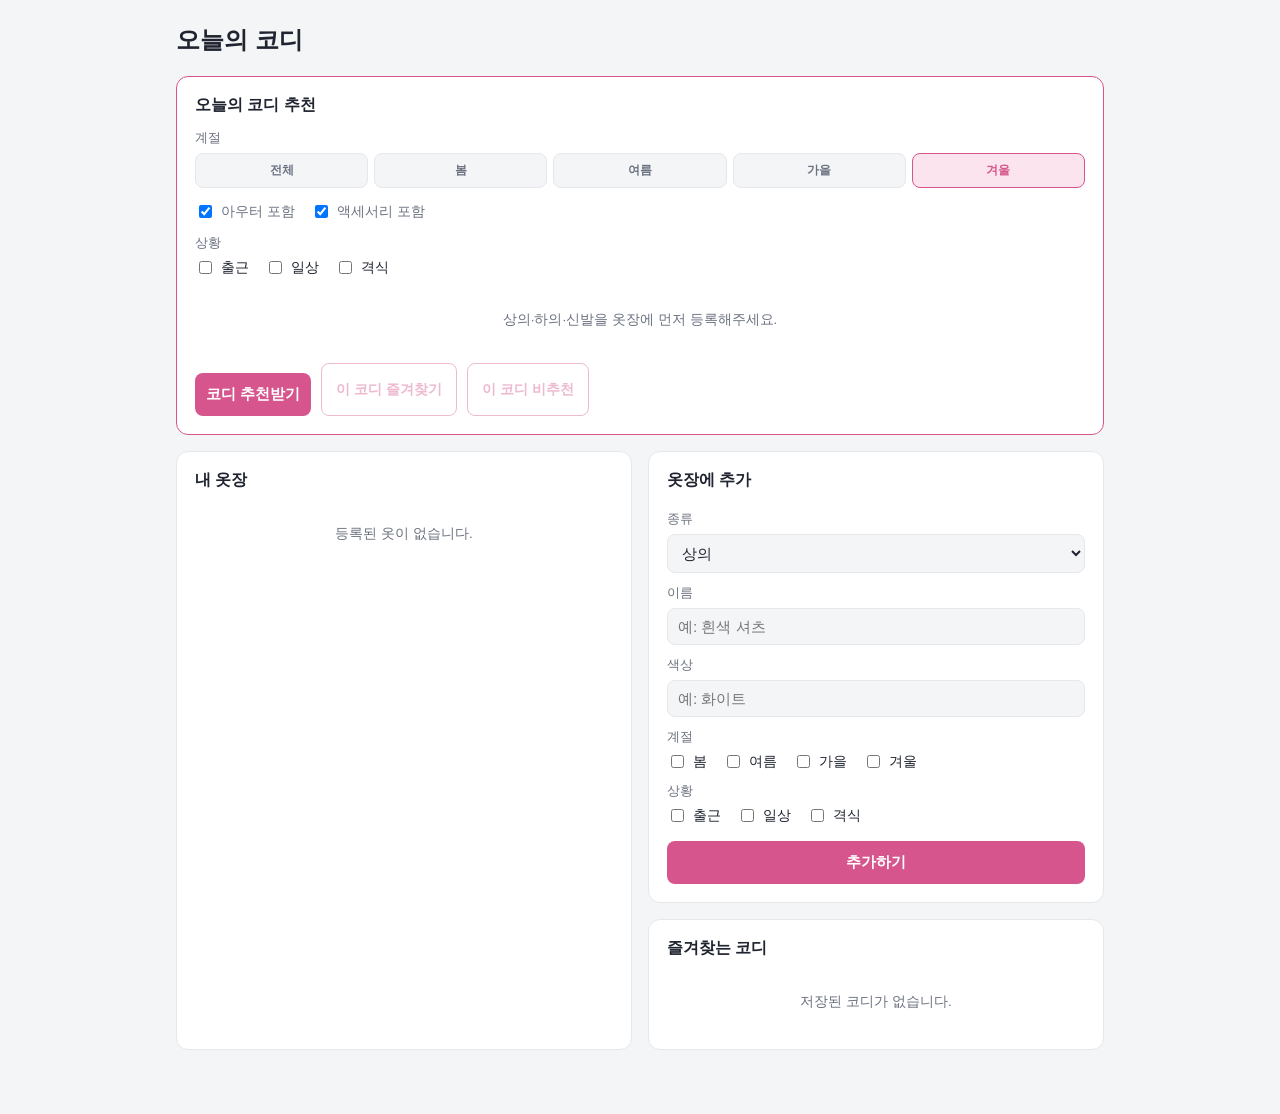
<file: index.html>
<!DOCTYPE html>
<html lang="ko">
<head>
<meta charset="UTF-8">
<meta name="viewport" content="width=device-width, initial-scale=1.0">
<title>오늘의 코디</title>
<link rel="stylesheet" href="style.css">
</head>
<body>
<div class="app">
  <header class="app-header">
    <h1>오늘의 코디</h1>
  </header>

  <section class="panel recommend-panel">
    <h2>오늘의 코디 추천</h2>
    <label class="field-label">계절</label>
    <div class="segmented" id="seasonFilter">
      <button type="button" class="segmented-btn" data-value="전체">전체</button>
      <button type="button" class="segmented-btn" data-value="봄">봄</button>
      <button type="button" class="segmented-btn" data-value="여름">여름</button>
      <button type="button" class="segmented-btn" data-value="가을">가을</button>
      <button type="button" class="segmented-btn" data-value="겨울">겨울</button>
    </div>
    <div class="include-toggles">
      <label><input type="checkbox" id="includeOuter" checked> 아우터 포함</label>
      <label><input type="checkbox" id="includeAccessory" checked> 액세서리 포함</label>
    </div>
    <label class="field-label">상황</label>
    <div class="checkbox-group recommend-situations" id="situationFilter">
      <label><input type="checkbox" value="출근"> 출근</label>
      <label><input type="checkbox" value="일상"> 일상</label>
      <label><input type="checkbox" value="격식"> 격식</label>
    </div>
    <div id="outfitResult" class="outfit-result">
      <p class="empty-msg">상의·하의·신발을 옷장에 먼저 등록해주세요.</p>
    </div>
    <div class="recommend-actions">
      <button type="button" id="recommendBtn" class="submit-btn">코디 추천받기</button>
      <button type="button" id="saveFavoriteBtn" class="ghost-btn" disabled>이 코디 즐겨찾기</button>
      <button type="button" id="dislikeOutfitBtn" class="ghost-btn" disabled>이 코디 비추천</button>
    </div>
  </section>

  <section class="main-grid">
    <div class="panel">
      <h2>옷장에 추가</h2>
      <form id="itemForm" class="item-form">
        <label for="itemCategory">종류</label>
        <select id="itemCategory">
          <option value="상의">상의</option>
          <option value="하의">하의</option>
          <option value="아우터">아우터</option>
          <option value="신발">신발</option>
          <option value="액세서리">액세서리</option>
        </select>

        <label for="itemName">이름</label>
        <input type="text" id="itemName" placeholder="예: 흰색 셔츠" required>

        <label for="itemColor">색상</label>
        <input type="text" id="itemColor" placeholder="예: 화이트">

        <label>계절</label>
        <div class="checkbox-group" id="itemSeasons">
          <label><input type="checkbox" value="봄"> 봄</label>
          <label><input type="checkbox" value="여름"> 여름</label>
          <label><input type="checkbox" value="가을"> 가을</label>
          <label><input type="checkbox" value="겨울"> 겨울</label>
        </div>

        <label>상황</label>
        <div class="checkbox-group" id="itemSituations">
          <label><input type="checkbox" value="출근"> 출근</label>
          <label><input type="checkbox" value="일상"> 일상</label>
          <label><input type="checkbox" value="격식"> 격식</label>
        </div>

        <div class="item-form-actions">
          <button type="submit" class="submit-btn" id="itemSubmitBtn">추가하기</button>
          <button type="button" class="ghost-btn hidden" id="itemCancelBtn">취소</button>
        </div>
      </form>
    </div>

    <div class="panel">
      <h2>내 옷장</h2>
      <div id="closetList" class="closet-list">
        <p class="empty-msg" id="closetEmptyMsg">등록된 옷이 없습니다.</p>
      </div>
    </div>

    <div class="panel">
      <h2>즐겨찾는 코디</h2>
      <ul id="favoriteList" class="favorite-list">
        <li class="empty-msg" id="favoriteEmptyMsg">저장된 코디가 없습니다.</li>
      </ul>
    </div>
  </section>
</div>

<script src="app.js"></script>
</body>
</html>
</file>
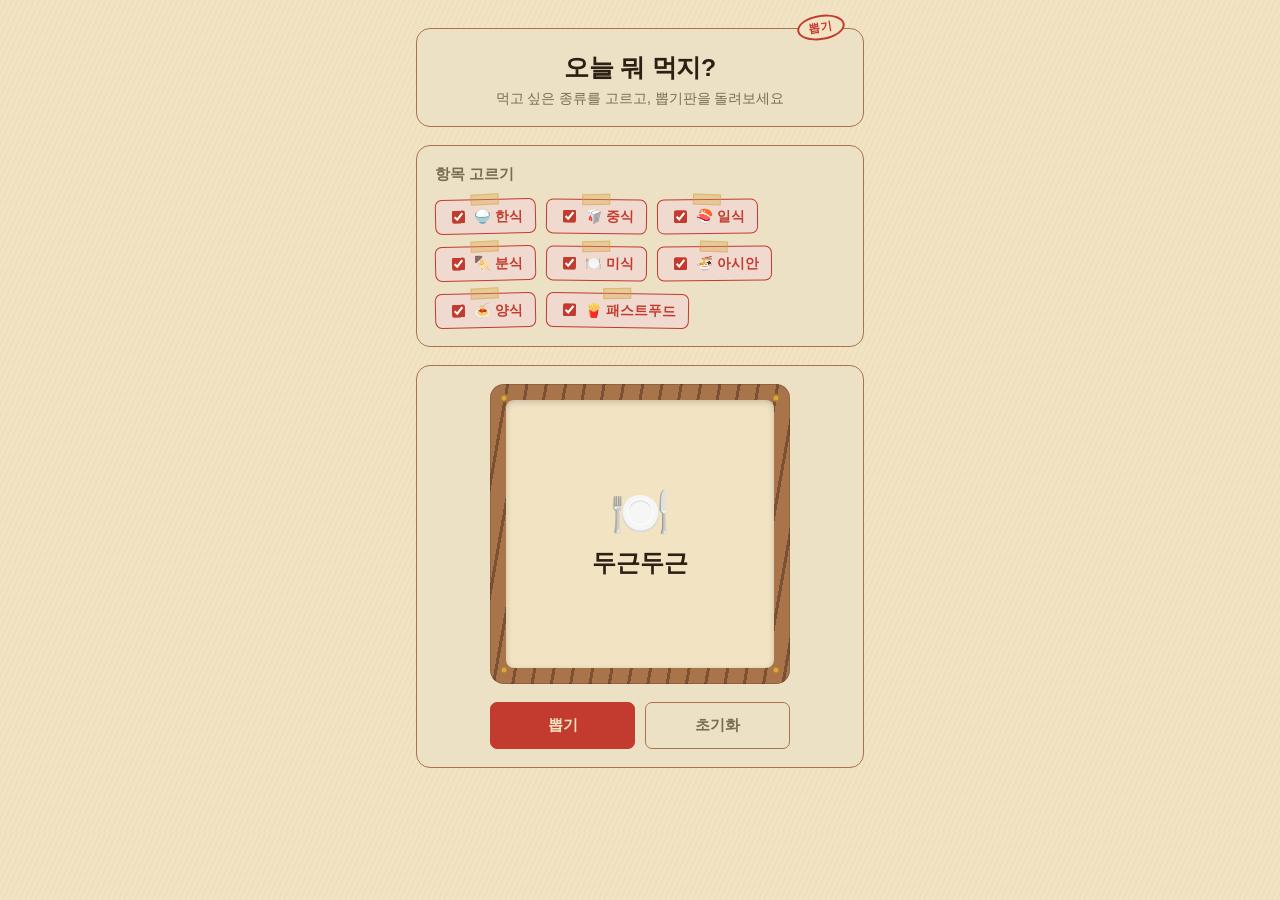
<file: meal-picker/index.html>
<!DOCTYPE html>
<html lang="ko">
<head>
<meta charset="UTF-8">
<meta name="viewport" content="width=device-width, initial-scale=1.0">
<title>오늘 뭐 먹지? · 식사 뽑기판</title>
<link rel="stylesheet" href="style.css">
</head>
<body>
<div class="app">
  <header class="stall-sign">
    <span class="sign-stamp">뽑기</span>
    <h1>오늘 뭐 먹지?</h1>
    <p class="subtitle">먹고 싶은 종류를 고르고, 뽑기판을 돌려보세요</p>
  </header>

  <section class="panel tag-panel">
    <h2>항목 고르기</h2>
    <div class="checkbox-group category-group" id="categoryList"></div>
  </section>

  <section class="panel crate-panel">
    <div class="crate" id="rouletteBox">
      <div class="crate-nail tl"></div>
      <div class="crate-nail tr"></div>
      <div class="crate-nail bl"></div>
      <div class="crate-nail br"></div>
      <div class="slip">
        <span class="roulette-emoji" id="rouletteEmoji">🍽️</span>
        <span class="roulette-text" id="rouletteText">두근두근</span>
      </div>
      <div class="stamp-mark" id="stampMark">당첨</div>
    </div>
    <div class="roulette-actions">
      <button type="button" id="spinBtn" class="submit-btn">뽑기</button>
      <button type="button" id="resetBtn" class="ghost-btn">초기화</button>
    </div>
  </section>
</div>
<script src="app.js"></script>
</body>
</html>
</file>
<file: style.css>
:root {
  --bg: #f4f5f7;
  --panel: #ffffff;
  --text: #1f2430;
  --muted: #6b7280;
  --border: #e5e7eb;
  --accent: #d6558c;
  --accent-soft: #fbe4ee;
  --radius: 12px;
}

@media (prefers-color-scheme: dark) {
  :root {
    --bg: #14161c;
    --panel: #1e212a;
    --text: #eceef2;
    --muted: #9aa2b1;
    --border: #2c313d;
    --accent: #ec7fac;
    --accent-soft: #3a2430;
  }
}

* { box-sizing: border-box; }

body {
  margin: 0;
  font-family: "Pretendard", "Malgun Gothic", -apple-system, BlinkMacSystemFont, sans-serif;
  background: var(--bg);
  color: var(--text);
}

.app {
  max-width: 960px;
  margin: 0 auto;
  padding: 24px 16px 64px;
}

.app-header {
  margin-bottom: 20px;
}

.app-header h1 {
  font-size: 1.5rem;
  margin: 0;
}

.panel {
  background: var(--panel);
  border: 1px solid var(--border);
  border-radius: var(--radius);
  padding: 18px;
}

.panel h2 {
  font-size: 1rem;
  margin: 0 0 14px;
}

.recommend-panel {
  margin-bottom: 16px;
  border: 1px solid var(--accent);
}

.field-label {
  display: block;
  font-size: 0.8rem;
  color: var(--muted);
  margin-bottom: 6px;
}

.recommend-panel .segmented {
  margin-bottom: 14px;
}

.include-toggles {
  display: flex;
  gap: 16px;
  font-size: 0.85rem;
  color: var(--muted);
  margin-bottom: 14px;
}

.include-toggles label {
  display: flex;
  align-items: center;
  gap: 6px;
}

.recommend-situations {
  margin-bottom: 14px;
}

.outfit-result {
  display: grid;
  grid-template-columns: repeat(auto-fit, minmax(150px, 1fr));
  gap: 10px;
  margin-bottom: 14px;
}

.outfit-slot {
  border: 1px solid var(--border);
  border-radius: 10px;
  padding: 12px;
  background: var(--bg);
}

.outfit-slot-category {
  font-size: 0.75rem;
  color: var(--muted);
  margin-bottom: 6px;
}

.outfit-slot-name {
  font-weight: 700;
  font-size: 0.95rem;
  margin-bottom: 4px;
}

.outfit-slot-color {
  display: inline-flex;
  align-items: center;
  gap: 6px;
  font-size: 0.78rem;
  color: var(--muted);
}

.color-dot {
  width: 10px;
  height: 10px;
  border-radius: 50%;
  background: var(--accent);
  border: 1px solid var(--border);
  flex: none;
}

.recommend-actions {
  display: flex;
  gap: 10px;
  flex-wrap: wrap;
}

.main-grid {
  display: grid;
  grid-template-columns: 1fr 1fr;
  gap: 16px;
}

.main-grid .panel:nth-child(2) {
  grid-row: 1 / 3;
}

@media (max-width: 720px) {
  .main-grid {
    grid-template-columns: 1fr;
  }
  .main-grid .panel:nth-child(2) {
    grid-row: auto;
  }
}

.item-form {
  display: flex;
  flex-direction: column;
  gap: 6px;
}

.item-form label {
  font-size: 0.8rem;
  color: var(--muted);
  margin-top: 6px;
}

.item-form input,
.item-form select {
  border: 1px solid var(--border);
  background: var(--bg);
  color: var(--text);
  border-radius: 8px;
  padding: 9px 10px;
  font-size: 0.95rem;
}

.checkbox-group {
  display: flex;
  flex-wrap: wrap;
  gap: 10px 16px;
  font-size: 0.88rem;
}

.checkbox-group label {
  display: flex;
  align-items: center;
  gap: 6px;
  margin-top: 0;
  color: var(--text);
  font-size: 0.88rem;
}

.segmented {
  display: flex;
  gap: 6px;
}

.segmented-btn {
  flex: 1;
  padding: 8px 4px;
  border-radius: 8px;
  border: 1px solid var(--border);
  background: var(--bg);
  color: var(--muted);
  cursor: pointer;
  font-size: 0.78rem;
  font-weight: 600;
}

.segmented-btn.active {
  background: var(--accent-soft);
  color: var(--accent);
  border-color: var(--accent);
}

.item-tags {
  display: flex;
  flex-wrap: wrap;
  gap: 4px;
  margin-top: 4px;
}

.item-tag {
  font-size: 0.68rem;
  color: var(--accent);
  background: var(--accent-soft);
  border-radius: 10px;
  padding: 2px 8px;
}

.item-form-actions {
  display: flex;
  gap: 8px;
  margin-top: 10px;
}

.item-form-actions .submit-btn {
  margin-top: 0;
  flex: 1;
}

.hidden {
  display: none;
}

.submit-btn {
  margin-top: 10px;
  padding: 11px;
  border: none;
  border-radius: 8px;
  background: var(--accent);
  color: #fff;
  font-weight: 700;
  font-size: 0.95rem;
  cursor: pointer;
}
.submit-btn:hover { opacity: 0.9; }
.submit-btn:disabled { opacity: 0.5; cursor: not-allowed; }

.ghost-btn {
  padding: 11px 14px;
  border: 1px solid var(--accent);
  border-radius: 8px;
  background: transparent;
  color: var(--accent);
  font-weight: 700;
  font-size: 0.9rem;
  cursor: pointer;
}
.ghost-btn:hover { background: var(--accent-soft); }
.ghost-btn:disabled {
  opacity: 0.4;
  cursor: not-allowed;
  background: transparent;
}

.closet-list {
  display: flex;
  flex-direction: column;
  gap: 14px;
  max-height: 480px;
  overflow-y: auto;
}

.closet-group-title {
  font-size: 0.8rem;
  font-weight: 700;
  color: var(--muted);
  margin: 0 0 8px;
}

.closet-chips {
  display: flex;
  flex-wrap: wrap;
  gap: 8px;
}

.closet-chip {
  display: flex;
  flex-direction: column;
  align-items: flex-start;
  gap: 4px;
  border: 1px solid var(--border);
  border-radius: 14px;
  padding: 8px 12px;
  font-size: 0.82rem;
  background: var(--bg);
}

.closet-chip-top {
  display: flex;
  align-items: center;
  gap: 8px;
}

.closet-chip-name { font-weight: 600; }
.closet-chip-color { color: var(--muted); font-size: 0.75rem; }

.chip-delete {
  border: none;
  background: transparent;
  color: var(--muted);
  cursor: pointer;
  font-size: 0.85rem;
  line-height: 1;
  padding: 2px 4px;
  border-radius: 50%;
}
.chip-delete:hover { color: var(--accent); }

.favorite-list {
  list-style: none;
  margin: 0;
  padding: 0;
  display: flex;
  flex-direction: column;
  gap: 8px;
  max-height: 480px;
  overflow-y: auto;
}

.favorite-item {
  border: 1px solid var(--border);
  border-radius: 8px;
  padding: 10px;
}

.favorite-item-top {
  display: flex;
  justify-content: space-between;
  align-items: flex-start;
  gap: 8px;
  margin-bottom: 6px;
}

.favorite-item-date {
  font-size: 0.72rem;
  color: var(--muted);
}

.favorite-item-names {
  font-size: 0.85rem;
  line-height: 1.5;
}

.empty-msg {
  color: var(--muted);
  font-size: 0.85rem;
  text-align: center;
  padding: 20px 0;
  margin: 0;
}
</file>
<file: meal-picker/style.css>
:root {
  --paper: #f2e3c2;
  --paper-soft: #ece0c5;
  --ink: #2b2013;
  --muted: #7a6c50;
  --wood: #a9744a;
  --wood-deep: #7a5133;
  --red: #c23b2e;
  --red-soft: #f0d9ce;
  --green: #1f6f54;
  --green-soft: #dbe9dc;
  --gold: #d9a441;
  --radius-tag: 7px;
  --radius-box: 14px;
}

@media (prefers-color-scheme: dark) {
  :root {
    --paper: #1c160f;
    --paper-soft: #241c12;
    --ink: #f2e3c2;
    --muted: #a8987a;
    --wood: #6b4a2c;
    --wood-deep: #43301d;
    --red: #e2584a;
    --red-soft: #3a231e;
    --green: #35a17e;
    --green-soft: #1c2f26;
    --gold: #e6b957;
  }
}

:root[data-theme="dark"] {
  --paper: #1c160f;
  --paper-soft: #241c12;
  --ink: #f2e3c2;
  --muted: #a8987a;
  --wood: #6b4a2c;
  --wood-deep: #43301d;
  --red: #e2584a;
  --red-soft: #3a231e;
  --green: #35a17e;
  --green-soft: #1c2f26;
  --gold: #e6b957;
}

:root[data-theme="light"] {
  --paper: #f2e3c2;
  --paper-soft: #ece0c5;
  --ink: #2b2013;
  --muted: #7a6c50;
  --wood: #a9744a;
  --wood-deep: #7a5133;
  --red: #c23b2e;
  --red-soft: #f0d9ce;
  --green: #1f6f54;
  --green-soft: #dbe9dc;
  --gold: #d9a441;
}

* { box-sizing: border-box; }

body {
  margin: 0;
  font-family: "Pretendard", "Apple SD Gothic Neo", "Malgun Gothic", -apple-system, BlinkMacSystemFont, sans-serif;
  background:
    repeating-linear-gradient(115deg, rgba(0,0,0,0.015) 0 2px, transparent 2px 5px),
    var(--paper);
  color: var(--ink);
}

.app {
  max-width: 480px;
  margin: 0 auto;
  padding: 28px 16px 64px;
  display: flex;
  flex-direction: column;
  gap: 18px;
}

.stall-sign {
  position: relative;
  text-align: center;
  padding: 22px 20px 18px;
  background: var(--paper-soft);
  border: 1px solid var(--wood);
  border-radius: var(--radius-box);
}

.sign-stamp {
  position: absolute;
  top: -14px;
  right: 18px;
  transform: rotate(-9deg);
  border: 2px solid var(--red);
  color: var(--red);
  font-weight: 800;
  font-size: 0.72rem;
  letter-spacing: 0.08em;
  padding: 3px 9px;
  border-radius: 50%;
  background: var(--paper);
}

.stall-sign h1 {
  font-size: 1.55rem;
  font-weight: 800;
  margin: 0 0 6px;
  text-wrap: balance;
  letter-spacing: -0.01em;
}

.subtitle {
  margin: 0;
  color: var(--muted);
  font-size: 0.86rem;
}

.panel {
  background: var(--paper-soft);
  border: 1px solid var(--wood);
  border-radius: var(--radius-box);
  padding: 18px;
}

.panel h2 {
  font-size: 0.95rem;
  font-weight: 700;
  margin: 0 0 14px;
  color: var(--muted);
}

.checkbox-group {
  display: flex;
  flex-wrap: wrap;
  gap: 12px 10px;
}

.category-group label {
  position: relative;
  display: flex;
  align-items: center;
  gap: 6px;
  padding: 7px 12px;
  font-size: 0.86rem;
  font-weight: 600;
  background: var(--paper);
  border: 1.5px solid var(--wood);
  border-radius: var(--radius-tag);
  cursor: pointer;
  user-select: none;
}

.category-group label::before {
  content: "";
  position: absolute;
  top: -6px;
  left: 50%;
  width: 26px;
  height: 9px;
  transform: translateX(-50%) rotate(-2deg);
  background: rgba(217, 164, 65, 0.35);
  border: 1px solid rgba(217, 164, 65, 0.5);
}

.category-group label:nth-child(3n)::before { transform: translateX(-50%) rotate(3deg); }
.category-group label:nth-child(3n+1) { transform: rotate(-1.2deg); }
.category-group label:nth-child(3n+2) { transform: rotate(0.8deg); }
.category-group label:nth-child(3n+3) { transform: rotate(-0.5deg); }

.category-group label:has(input:checked) {
  border-color: var(--red);
  color: var(--red);
  background: var(--red-soft);
}

.category-group input {
  accent-color: var(--red);
}

.category-tag-new {
  font-size: 0.62rem;
  font-weight: 700;
  color: var(--green);
  border: 1px dashed var(--green);
  border-radius: 8px;
  padding: 0px 5px;
}

.crate-panel {
  display: flex;
  flex-direction: column;
  align-items: center;
  gap: 18px;
}

.crate {
  position: relative;
  width: 100%;
  max-width: 300px;
  aspect-ratio: 1 / 1;
  padding: 16px;
  border-radius: var(--radius-box);
  background:
    repeating-linear-gradient(100deg, var(--wood) 0 16px, var(--wood-deep) 16px 19px);
  box-shadow: inset 0 0 0 1px rgba(0,0,0,0.15);
}

.crate-nail {
  position: absolute;
  width: 8px;
  height: 8px;
  border-radius: 50%;
  background: var(--gold);
  box-shadow: inset 0 0 0 1.5px rgba(0,0,0,0.25);
}
.crate-nail.tl { top: 10px; left: 10px; }
.crate-nail.tr { top: 10px; right: 10px; }
.crate-nail.bl { bottom: 10px; left: 10px; }
.crate-nail.br { bottom: 10px; right: 10px; }

.slip {
  position: relative;
  width: 100%;
  height: 100%;
  display: flex;
  flex-direction: column;
  align-items: center;
  justify-content: center;
  gap: 10px;
  background: var(--paper);
  border-radius: 8px;
  box-shadow: inset 0 2px 6px rgba(0,0,0,0.18);
}

.roulette-emoji {
  font-size: 3rem;
  line-height: 1;
}

.roulette-text {
  font-size: 1.5rem;
  font-weight: 800;
  color: var(--ink);
  text-align: center;
  padding: 0 10px;
}

.crate.spinning .roulette-emoji,
.crate.spinning .roulette-text {
  filter: blur(1.5px);
  opacity: 0.8;
}

.crate.landed .slip {
  animation: slipPop 0.4s ease;
}

@keyframes slipPop {
  0% { transform: scale(0.92); }
  55% { transform: scale(1.06); }
  100% { transform: scale(1); }
}

.stamp-mark {
  position: absolute;
  bottom: 14px;
  right: 14px;
  border: 3px solid var(--red);
  color: var(--red);
  font-weight: 800;
  font-size: 0.8rem;
  letter-spacing: 0.05em;
  padding: 5px 10px;
  border-radius: 50%;
  background: transparent;
  opacity: 0;
  transform: rotate(-14deg) scale(1.5);
  pointer-events: none;
}

.crate.landed .stamp-mark {
  animation: stampIn 0.35s ease-out 0.35s forwards;
}

@keyframes stampIn {
  0% { opacity: 0; transform: rotate(-14deg) scale(1.8); }
  70% { opacity: 0.9; transform: rotate(-14deg) scale(0.95); }
  100% { opacity: 1; transform: rotate(-14deg) scale(1); }
}

@media (prefers-reduced-motion: reduce) {
  .crate.landed .slip,
  .crate.landed .stamp-mark {
    animation: none;
  }
  .crate.landed .stamp-mark {
    opacity: 1;
    transform: rotate(-14deg) scale(1);
  }
}

.roulette-actions {
  display: flex;
  gap: 10px;
  width: 100%;
  max-width: 300px;
}

.submit-btn,
.ghost-btn {
  flex: 1;
  padding: 12px;
  border-radius: var(--radius-tag);
  font-weight: 700;
  font-size: 0.95rem;
  cursor: pointer;
}

.submit-btn {
  border: 1.5px solid var(--red);
  background: var(--red);
  color: var(--paper);
}
.submit-btn:hover { filter: brightness(1.05); }
.submit-btn:disabled { opacity: 0.5; cursor: not-allowed; }

.ghost-btn {
  border: 1.5px solid var(--wood);
  background: transparent;
  color: var(--muted);
}
.ghost-btn:hover { background: var(--paper); }
.ghost-btn:disabled { opacity: 0.4; cursor: not-allowed; }

*:focus-visible {
  outline: 2px solid var(--gold);
  outline-offset: 2px;
}
</file>
